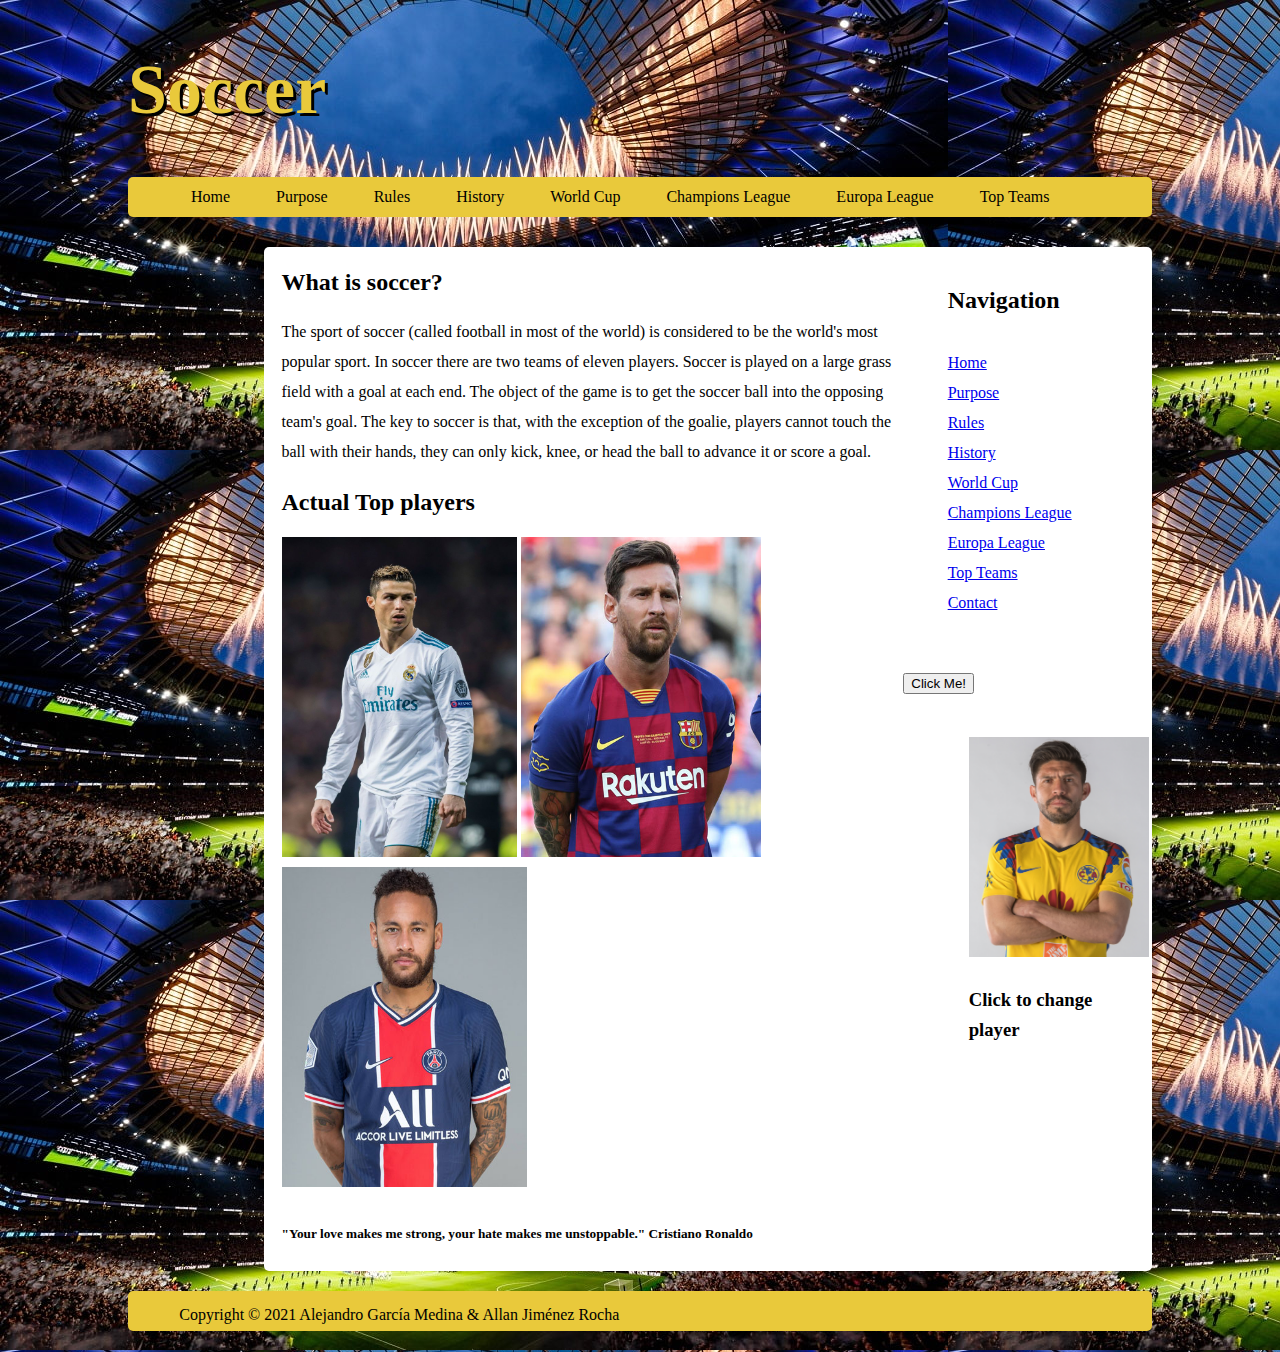
<file: index.html>
<!DOCTYPE html>
<html lang="en">
<head>
	<!-- Global site tag (gtag.js) - Google Analytics -->
	<script async src="https://www.googletagmanager.com/gtag/js?id=G-HPDBE65T4V"></script>
	<script>
	  window.dataLayer = window.dataLayer || [];
	  function gtag(){dataLayer.push(arguments);}
	  gtag('js', new Date());

	  gtag('config', 'G-HPDBE65T4V');
	</script>
	<script src="scripts/main.js"></script>
	<meta name="keywords" content="soccer, what is soccer, things about soccer"/>
	<meta http-equiv=”Content-Language” content=”en”/>
	<meta name=”distribution” content=”global”/>
	<title>GAC Assessment</title>
	<meta charset="utf-8" />
    <link rel="stylesheet" href="style.css">
</head>
<body background="fondo.gif">
	<header class="pageHeader">
	<h1> Soccer </h1>
		<nav><ul>
			<li class="active"><a href="index.html">Home</a></li>
			<li><a href="purpose.html">Purpose</a></li>
			<li><a href="rules.html">Rules</a></li>
			<li><a href="history.html">History</a></li>
			<li><a href="worldcup.html">World Cup</a></li>
			<li><a href="champions.html">Champions League</a></li>
			<li><a href="europa.html">Europa League</a></li>
			<li><a href="topteams.html">Top Teams</a></li>
			<li><a href="contact.html">Contact</a></li>
		</ul></nav>
	</header>		
	<div class="Main">
		<div class="content">	
		<article class="Top">	
			<header>
				<h2>What is soccer?</h2>
			</header>
			<content>
				<p>The sport of soccer (called football in most of the world) is considered to be the world's most popular sport. In soccer there are two teams of eleven players. Soccer is played on a large grass field with a goal at each end. The object of the game is to get the soccer ball into the opposing team's goal. The key to soccer is that, with the exception of the goalie, players cannot touch the ball with their hands, they can only kick, knee, or head the ball to advance it or score a goal.</p>
        	</content>
		</article>
		<article class="Bottom">	
				<header>
		<article class="Bottom">
				<h2>Actual Top players</h2>
			</header>
			<content>
			<img src="bicho.png" width="235" height="320">
			<img src="messi.png" width="240" height="320">
			<img src="neymar.png" width="245" height="320">
        	</content>
			<footer>
				<h5>"Your love makes me strong, your hate makes me unstoppable." Cristiano Ronaldo</h5>
			</footer>
				
		</article>
		
	</div>
			
		<aside class="top-sidebar">
			<h2>Navigation</h2>
			<ul class="navigation">
			<li><a href="index.html">Home</a></li>
			<li><a href="purpose.html">Purpose</a></li>
			<li><a href="rules.html">Rules</a></li>
			<li><a href="history.html">History</a></li>
			<li><a href="worldcup.html">World Cup</a></li>
			<li><a href="champions.html">Champions League</a></li>
			<li><a href="europa.html">Europa League</a></li>
			<li><a href="topteams.html">Top Teams</a></li>
			<li><a href="contact.html">Contact</a></li>
			</ul>
		</aside>
			<button onclick="myFunction()">Click Me!</button>
	<script>
function myFunction() {
  alert("Welcome! You are about to know a lot about soccer! We hope you enjoy it!");
}
</script>
		<aside class="bottom-sidebar">
			<div class="featured">
			<img src="images/image1.jpg" id="myImage" height="220px" width="180px" onclick="newImage()">
			<h3> Click to change player</h3>
			</div>
		</aside>
	</div>
	
	<footer class="pageFooter">
		<p>Copyright © 2021  Alejandro García Medina & Allan Jiménez Rocha</p>
	</footer>
</body>
</html>
</file>
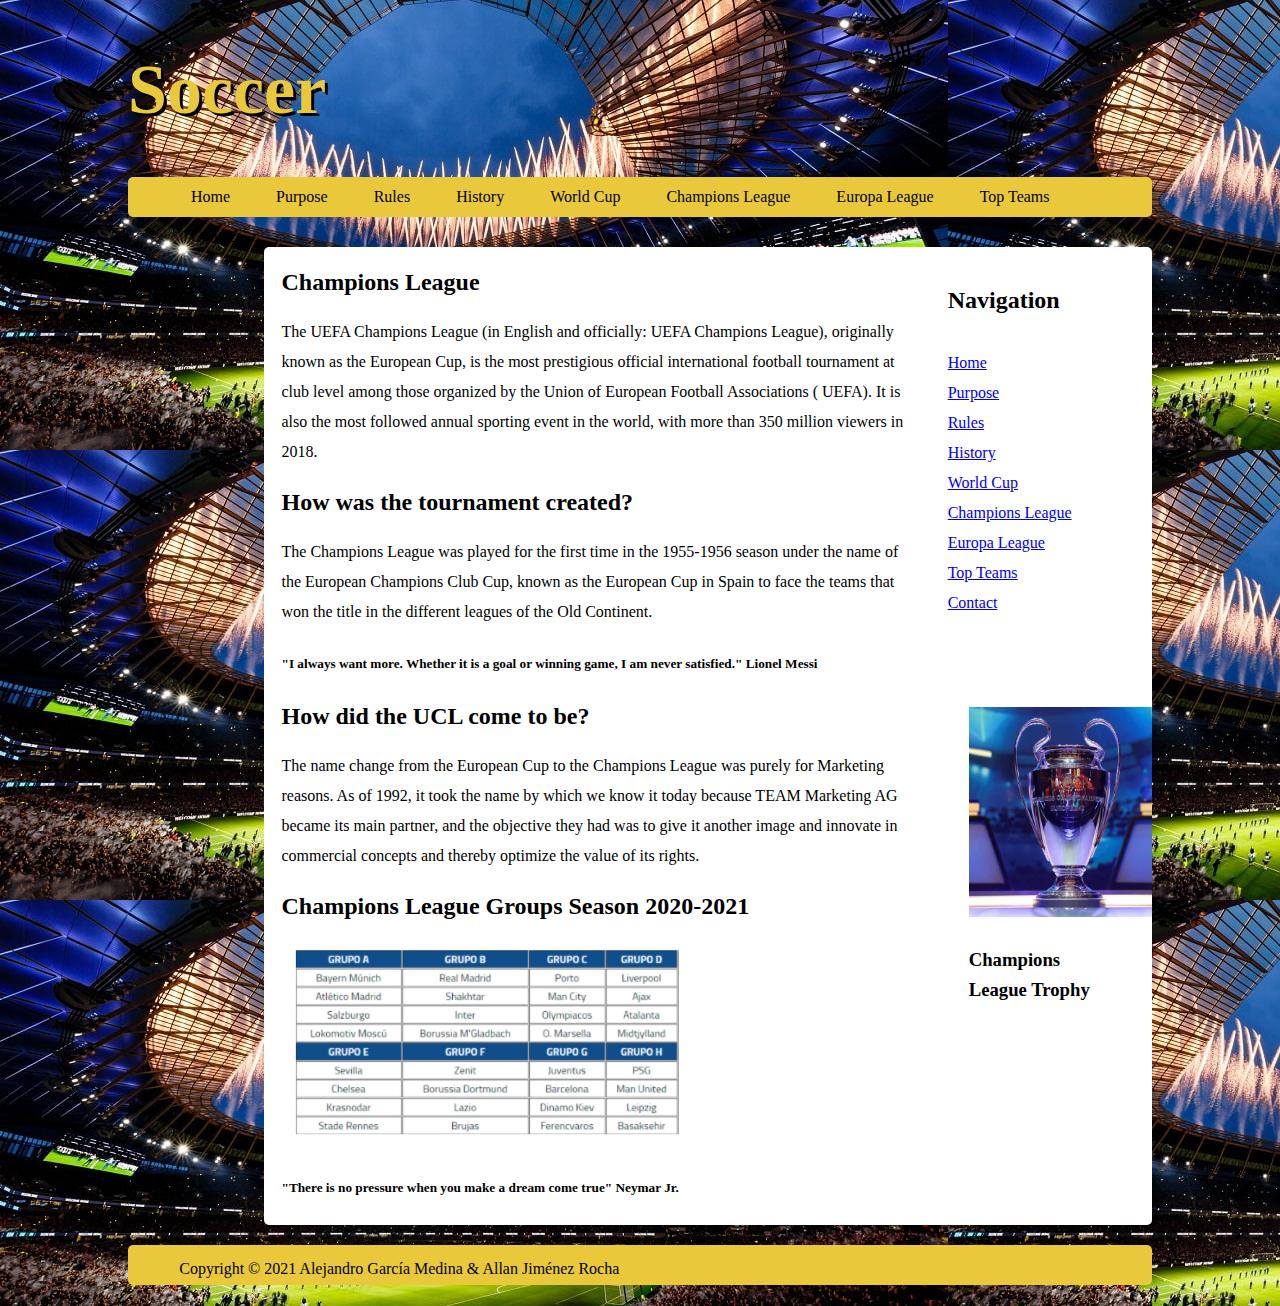
<file: champions.html>
<!DOCTYPE html>
<html lang="en">
<head>
	<!-- Global site tag (gtag.js) - Google Analytics -->
	<script async src="https://www.googletagmanager.com/gtag/js?id=G-HPDBE65T4V"></script>
	<script>
	  window.dataLayer = window.dataLayer || [];
	  function gtag(){dataLayer.push(arguments);}
	  gtag('js', new Date());

	  gtag('config', 'G-HPDBE65T4V');
	</script>
	<title>GAC Assessment</title>
	<meta charset="utf-8" />
    <link rel="stylesheet" href="style.css">
</head>
<body background="fondo.gif">
	<header class="pageHeader">
	<h1> Soccer </h1>
		<nav><ul>
			<li class="active"><a href="index.html">Home</a></li>
			<li><a href="purpose.html">Purpose</a></li>
			<li><a href="rules.html">Rules</a></li>
			<li><a href="history.html">History</a></li>
			<li><a href="worldcup.html">World Cup</a></li>
			<li><a href="champions.html">Champions League</a></li>
			<li><a href="europa.html">Europa League</a></li>
			<li><a href="topteams.html">Top Teams</a></li>
			<li><a href="contact.html">Contact</a></li>
		</ul></nav>
	</header>
	<div class="Main">
		<div class="content">	
		<article class="Top">	
			<header>
				<h2>Champions League</h2>
			</header>
			<content>
				<p>The UEFA Champions League (in English and officially: UEFA Champions League), originally known as the European Cup, is the most prestigious official international football tournament at club level among those organized by the Union of European Football Associations ( UEFA). It is also the most followed annual sporting event in the world, with more than 350 million viewers in 2018.
				</p>
        	</content>
		</article>
		<article class="Bottom">	
			<content>
				<h2> How was the tournament created? </h2>
				<p>The Champions League was played for the first time in the 1955-1956 season under the name of the European Champions Club Cup, known as the European Cup in Spain to face the teams that won the title in the different leagues of the Old Continent.</p>
        		</content>
			<footer>
				<h5>"I always want more. Whether it is a goal or winning game, I am never satisfied." Lionel Messi</h5>
			</footer>
		</article>
		<article class="Bottom">	
			<content>
				<h2> How did the UCL come to be? </h2>
				<p> The name change from the European Cup to the Champions League was purely for Marketing reasons. As of 1992, it took the name by which we know it today because TEAM Marketing AG became its main partner, and the objective they had was to give it another image and innovate in commercial concepts and thereby optimize the value of its rights. </p>
        		</content>				
		</article>
		<article class="Bottom">	
			<content>
			<h2> Champions League Groups Season 2020-2021</h2>
			<img src="clgroups.png" width="410" height="200">
        		</content>
			<footer>
				<h5>"There is no pressure when you make a dream come true" Neymar Jr.</h5>
			</footer>
		</article>
	</div>
			
		<aside class="top-sidebar">
			<h2>Navigation</h2>
			<ul class="navigation">
			<li><a href="index.html">Home</a></li>
			<li><a href="purpose.html">Purpose</a></li>
			<li><a href="rules.html">Rules</a></li>
			<li><a href="history.html">History</a></li>
			<li><a href="worldcup.html">World Cup</a></li>
			<li><a href="champions.html">Champions League</a></li>
			<li><a href="europa.html">Europa League</a></li>
			<li><a href="topteams.html">Top Teams</a></li>
			<li><a href="contact.html">Contact</a></li>
			</ul>
		</aside>
		<aside class="bottom-sidebar">
			<div class="featured">
			<img src="cltrophy.png" width="200" height="210">
			<h3> Champions League Trophy </h3>
			</div>
		</aside>
	</div>
	
	<footer class="pageFooter">
		<p>Copyright © 2021  Alejandro García Medina & Allan Jiménez Rocha</p>
	</footer>

</body>
</html>
</file>
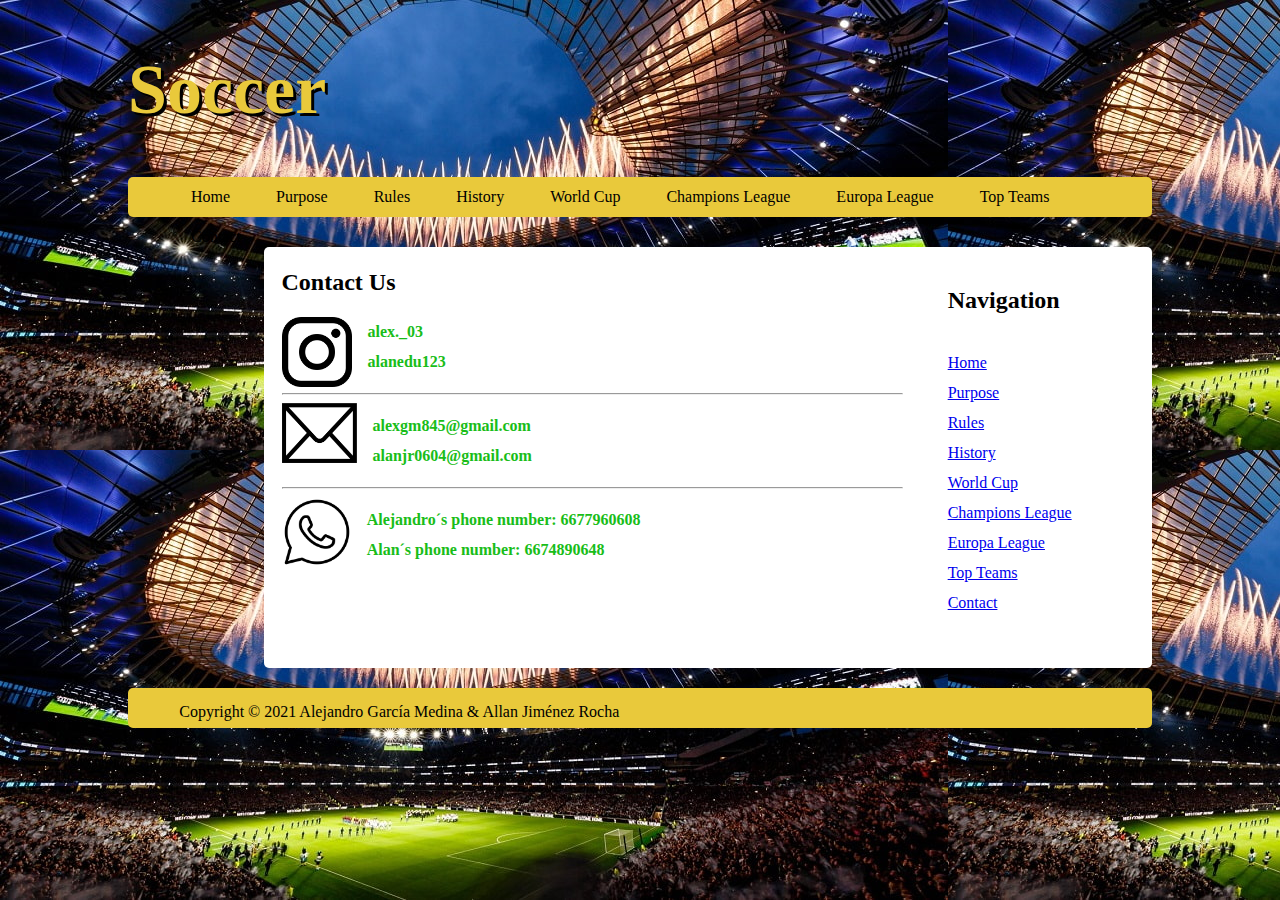
<file: contact.html>
<!DOCTYPE html>
<html lang="en">
<head>
	<!-- Global site tag (gtag.js) - Google Analytics -->
	<script async src="https://www.googletagmanager.com/gtag/js?id=G-HPDBE65T4V"></script>
	<script>
	  window.dataLayer = window.dataLayer || [];
	  function gtag(){dataLayer.push(arguments);}
	  gtag('js', new Date());

	  gtag('config', 'G-HPDBE65T4V');
	</script>
	<title>GAC Assessment</title>
	<meta charset="utf-8" />
    <link rel="stylesheet" href="style.css">
</head>
<body class="body">
<body background="fondo.gif">
	<header class="pageHeader">
	<h1> Soccer </h1>
		<nav><ul>
			<li class="active"><a href="index.html">Home</a></li>
			<li><a href="purpose.html">Purpose</a></li>
			<li><a href="rules.html">Rules</a></li>
			<li><a href="history.html">History</a></li>
			<li><a href="worldcup.html">World Cup</a></li>
			<li><a href="champions.html">Champions League</a></li>
			<li><a href="europa.html">Europa League</a></li>
			<li><a href="topteams.html">Top Teams</a></li>
			<li><a href="contact.html">Contact</a></li>
		</ul></nav>
	</header>
	<div class="Main">
		<div class="content">	
		<article class="Top">	
			<header>
				<h2> Contact Us</h2>
			</header>
			<content>
			<img src="insta.png" align="left" width="70" height="70"> <p style="color:#19BD19";> &nbsp;&nbsp;&nbsp;<b> alex._03 <br> &nbsp;&nbsp;&nbsp; alanedu123</p></b>
			<hr>
			<img src="mail.png" align="left" width="75" height="60"> <p style="color:#19BD19";> &nbsp;&nbsp;&nbsp;<b> alexgm845@gmail.com <br> &nbsp;&nbsp;&nbsp; alanjr0604@gmail.com</p></b>
			<hr>
			<img src="tel.png" align="left" width="70" height="70"> <p style="color:#19BD19";> &nbsp;&nbsp;&nbsp;<b> Alejandro´s phone number: 6677960608<br> &nbsp;&nbsp;&nbsp; Alan´s phone number: 6674890648 </p></b>
        	</content>
		</article>	
	</div>
			
		<aside class="top-sidebar">
			<h2>Navigation</h2>
			<ul class="navigation">
			<li><a href="index.html">Home</a></li>
			<li><a href="purpose.html">Purpose</a></li>
			<li><a href="rules.html">Rules</a></li>
			<li><a href="history.html">History</a></li>
			<li><a href="worldcup.html">World Cup</a></li>
			<li><a href="champions.html">Champions League</a></li>
			<li><a href="europa.html">Europa League</a></li>
			<li><a href="topteams.html">Top Teams</a></li>
			<li><a href="contact.html">Contact</a></li>
			</ul>
		</aside>
			
	</div>
	
	<footer class="pageFooter">
		<p>Copyright © 2021  Alejandro García Medina & Allan Jiménez Rocha</p>
	</footer>

</body>
</html>
</file>
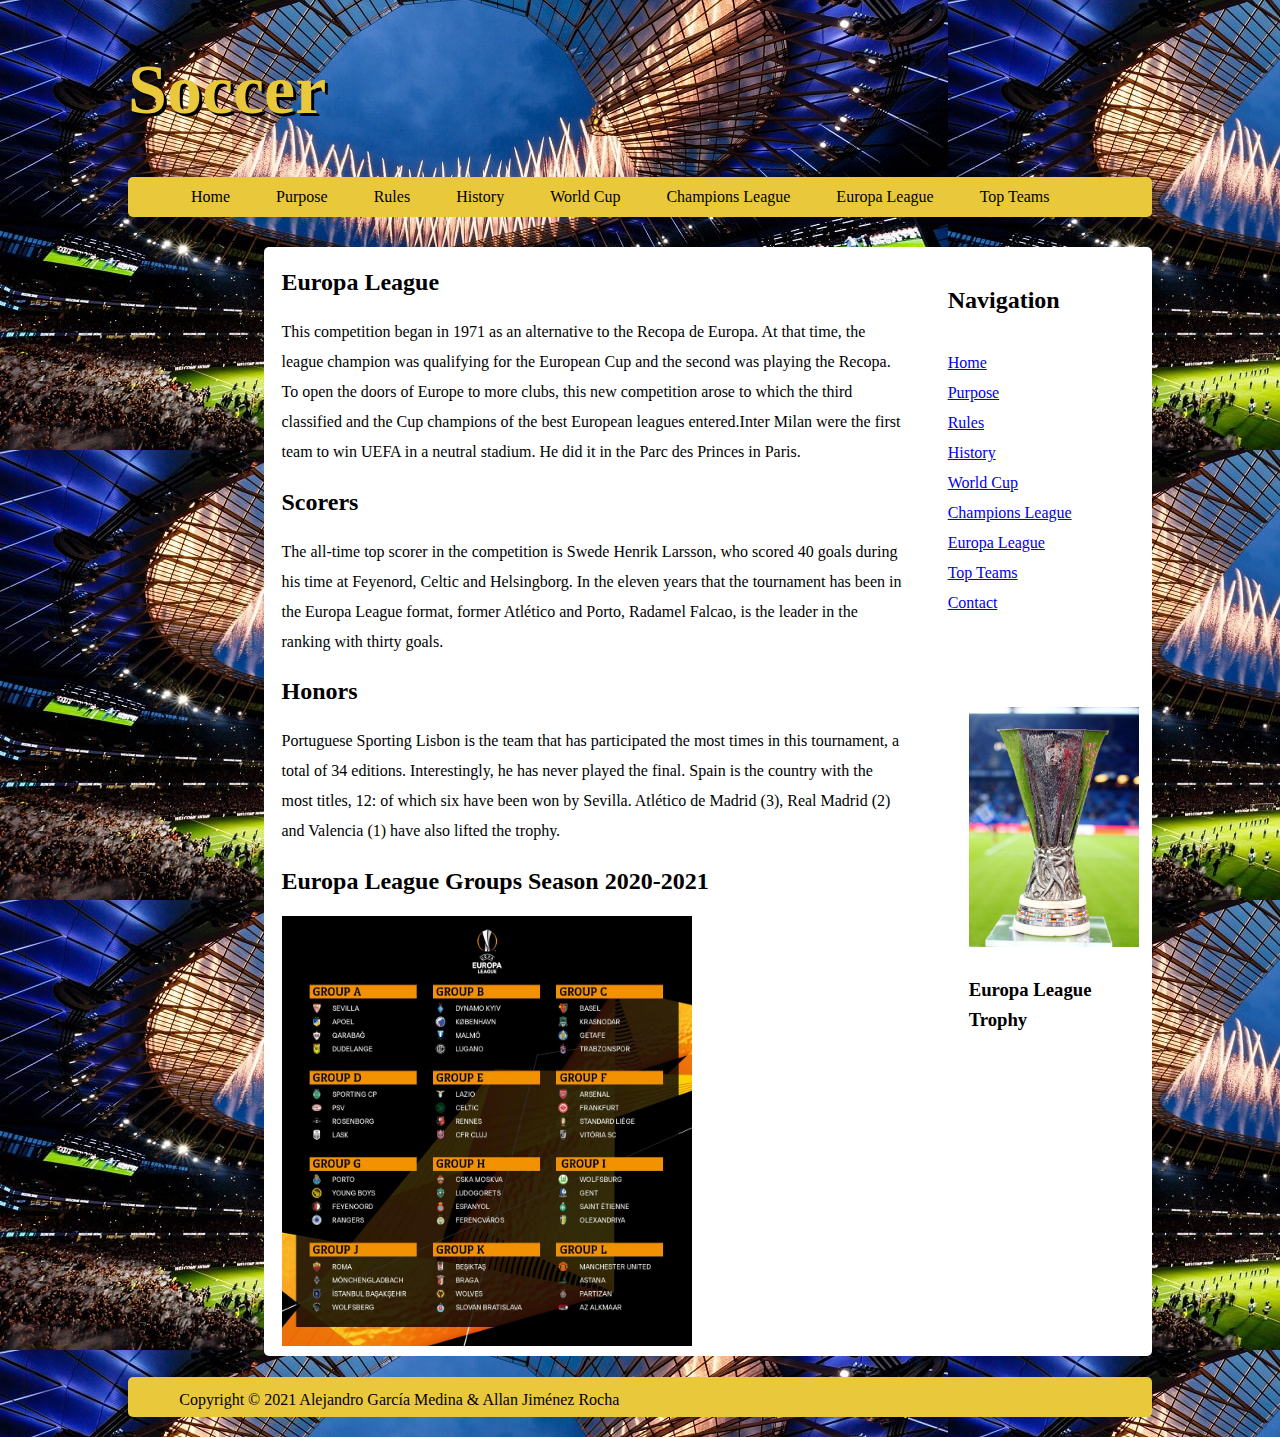
<file: europa.html>
<!DOCTYPE html>
<html lang="en">
<head>
	<!-- Global site tag (gtag.js) - Google Analytics -->
	<script async src="https://www.googletagmanager.com/gtag/js?id=G-HPDBE65T4V"></script>
	<script>
	  window.dataLayer = window.dataLayer || [];
	  function gtag(){dataLayer.push(arguments);}
	  gtag('js', new Date());

	  gtag('config', 'G-HPDBE65T4V');
	</script>
	<title>GAC Assessment</title>
	<meta charset="utf-8" />
    <link rel="stylesheet" href="style.css">
</head>
<body background="fondo.gif">
	<header class="pageHeader">
	<h1> Soccer </h1>
		<nav><ul>
			<li class="active"><a href="index.html">Home</a></li>
			<li><a href="purpose.html">Purpose</a></li>
			<li><a href="rules.html">Rules</a></li>
			<li><a href="history.html">History</a></li>
			<li><a href="worldcup.html">World Cup</a></li>
			<li><a href="champions.html">Champions League</a></li>
			<li><a href="europa.html">Europa League</a></li>
			<li><a href="topteams.html">Top Teams</a></li>
			<li><a href="contact.html">Contact</a></li>
		</ul></nav>
	</header>
	<div class="Main">
		<div class="content">	
		<article class="Top">	
			<header>
				<h2>Europa League</h2>
			</header>
			<content>
				<p>This competition began in 1971 as an alternative to the Recopa de Europa. At that time, the league champion was qualifying for the European Cup and the second was playing the Recopa. To open the doors of Europe to more clubs, this new competition arose to which the third classified and the Cup champions of the best European leagues entered.Inter Milan were the first team to win UEFA in a neutral stadium. He did it in the Parc des Princes in Paris.
				</p>
        	</content>
		</article>
		<article class="Bottom">	
			<content>
				<h2> Scorers </h2>
				<p>The all-time top scorer in the competition is Swede Henrik Larsson, who scored 40 goals during his time at Feyenord, Celtic and Helsingborg. In the eleven years that the tournament has been in the Europa League format, former Atlético and Porto, Radamel Falcao, is the leader in the ranking with thirty goals.</p>
        		</content>
		</article>
		<article class="Bottom">	
			<content>
				<h2> Honors </h2>
				<p> Portuguese Sporting Lisbon is the team that has participated the most times in this tournament, a total of 34 editions. Interestingly, he has never played the final. Spain is the country with the most titles, 12: of which six have been won by Sevilla. Atlético de Madrid (3), Real Madrid (2) and Valencia (1) have also lifted the trophy.</p>
        		</content>				
		</article>
		<article class="Bottom">	
			<content>
			<h2> Europa League Groups Season 2020-2021</h2>
			<img src="elgroups.png" width="410" height="430">
        		</content>
		</article>
	</div>
			
		<aside class="top-sidebar">
			<h2>Navigation</h2>
			<ul class="navigation">
			<li><a href="index.html">Home</a></li>
			<li><a href="purpose.html">Purpose</a></li>
			<li><a href="rules.html">Rules</a></li>
			<li><a href="history.html">History</a></li>
			<li><a href="worldcup.html">World Cup</a></li>
			<li><a href="champions.html">Champions League</a></li>
			<li><a href="europa.html">Europa League</a></li>
			<li><a href="topteams.html">Top Teams</a></li>
			<li><a href="contact.html">Contact</a></li>
			</ul>
		</aside>
		<aside class="bottom-sidebar">
			<div class="featured">
			<img src="eltrophy.png" width="170" height="240">
			<h3> Europa League Trophy </h3>
			</div>
		</aside>
	</div>
	
	<footer class="pageFooter">
		<p>Copyright © 2021  Alejandro García Medina & Allan Jiménez Rocha</p>
	</footer>

</body>
</html>
</file>
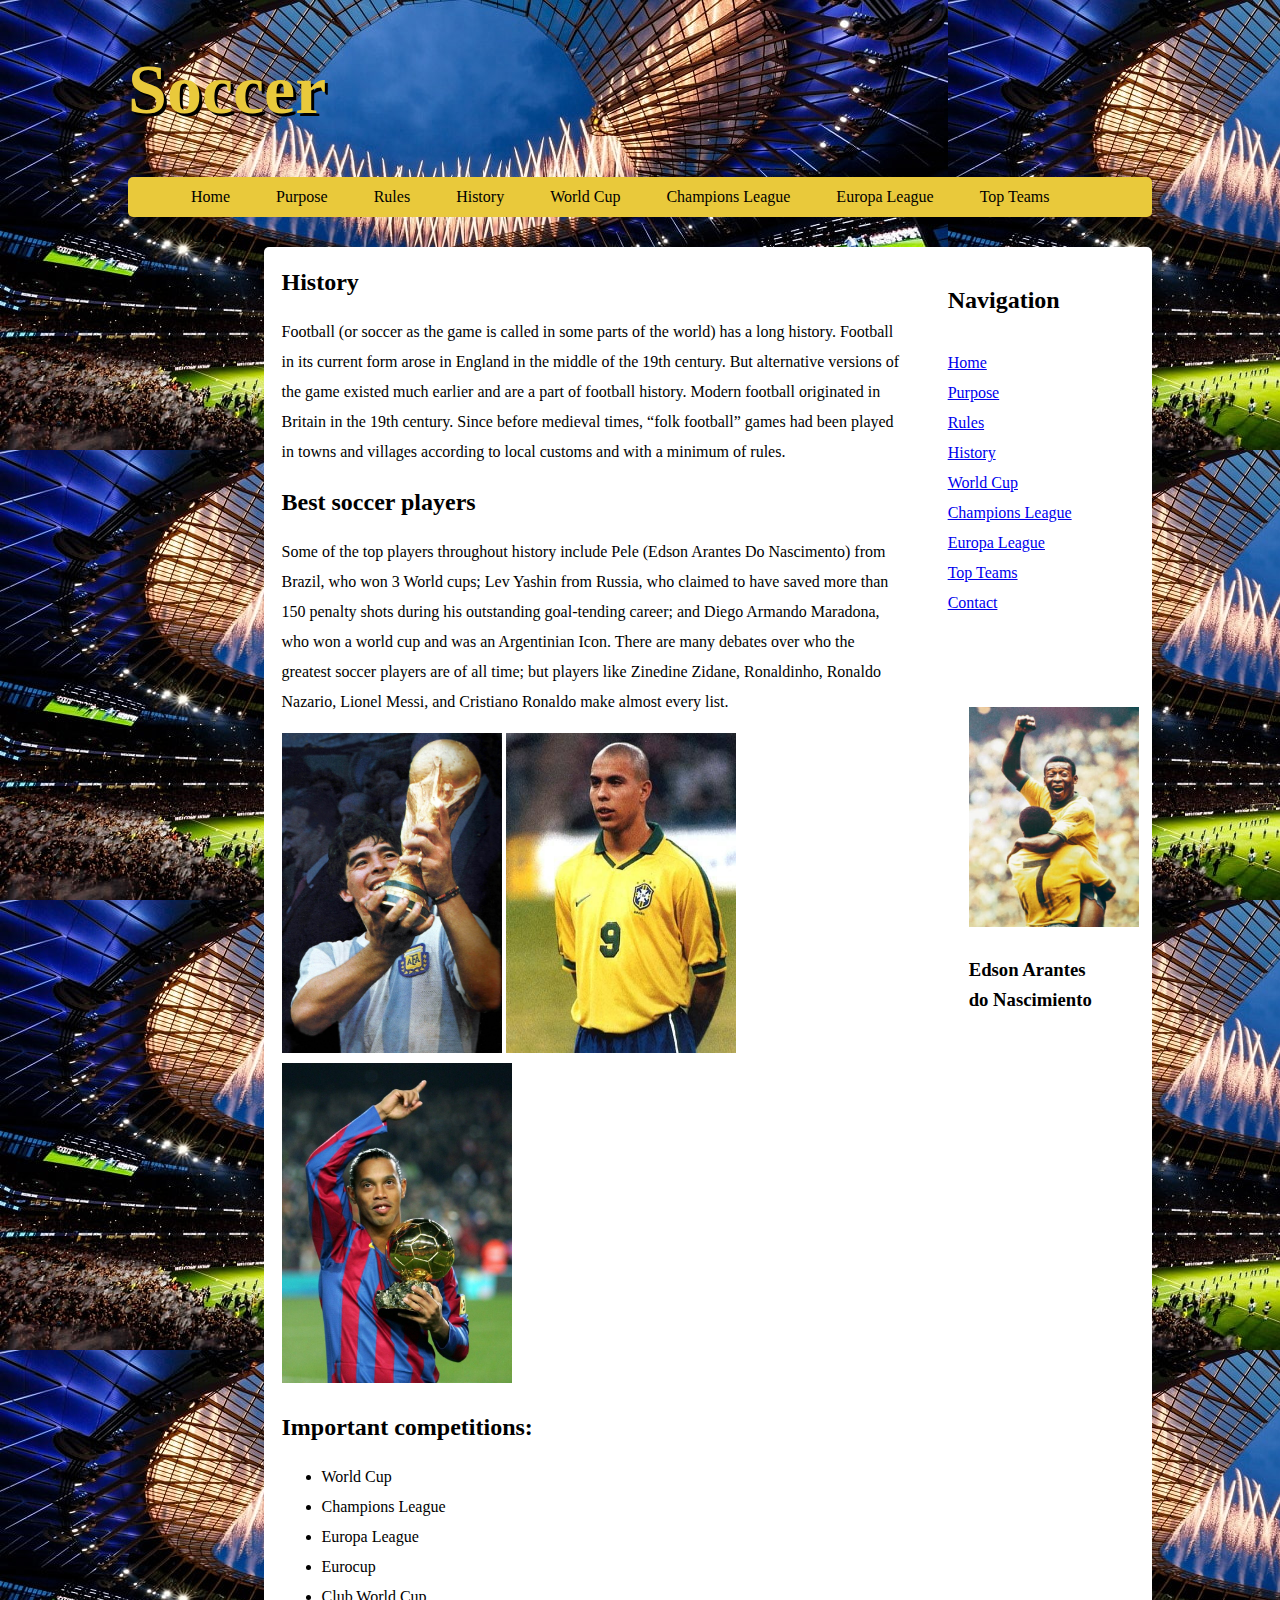
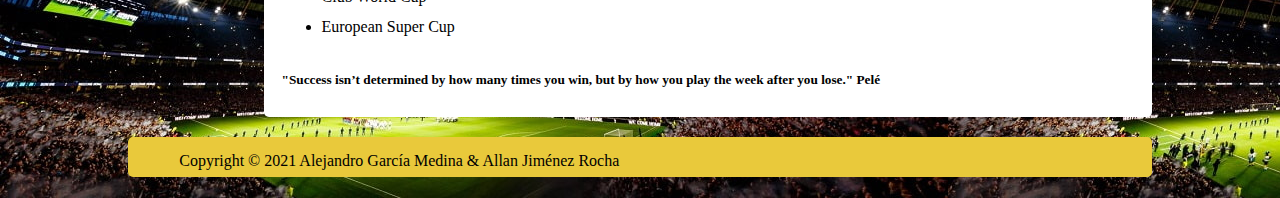
<file: history.html>
<!DOCTYPE html>
<html lang="en">
<head>
	<!-- Global site tag (gtag.js) - Google Analytics -->
	<script async src="https://www.googletagmanager.com/gtag/js?id=G-HPDBE65T4V"></script>
	<script>
	  window.dataLayer = window.dataLayer || [];
	  function gtag(){dataLayer.push(arguments);}
	  gtag('js', new Date());

	  gtag('config', 'G-HPDBE65T4V');
	</script>
	<title>GAC Assessment</title>
	<meta charset="utf-8" />
    <link rel="stylesheet" href="style.css">
</head>
<body background="fondo.gif">
	<header class="pageHeader">
	<h1> Soccer </h1>
		<nav><ul>
			<li class="active"><a href="index.html">Home</a></li>
			<li><a href="purpose.html">Purpose</a></li>
			<li><a href="rules.html">Rules</a></li>
			<li><a href="history.html">History</a></li>
			<li><a href="worldcup.html">World Cup</a></li>
			<li><a href="champions.html">Champions League</a></li>
			<li><a href="europa.html">Europa League</a></li>
			<li><a href="topteams.html">Top Teams</a></li>
			<li><a href="contact.html">Contact</a></li>
		</ul></nav>
	</header>
	<div class="Main">
		<div class="content">	
		<article class="Top">	
			<header>
				<h2>History</h2>
			</header>
			<content>
				<p>Football (or soccer as the game is called in some parts of the world) has a long history. Football in its current form arose in England in the middle of the 19th century. But alternative versions of the game existed much earlier and are a part of football history. Modern football originated in Britain in the 19th century. Since before medieval times, “folk football” games had been played in towns and villages according to local customs and with a minimum of rules.

				</p>
        	</content>
		</article>
		<article class="Bottom">	
			<content>
				<h2> Best soccer players </h2>
				<p>Some of the top players throughout history include Pele (Edson Arantes Do Nascimento) from Brazil, who won 3 World cups; Lev Yashin from Russia, who claimed to have saved more than 150 penalty shots during his outstanding goal-tending career; and Diego Armando Maradona, who won a world cup and was an Argentinian Icon. There are many debates over who the greatest soccer players are of all time; but players like Zinedine Zidane, Ronaldinho, Ronaldo  Nazario, Lionel Messi, and Cristiano Ronaldo make almost every list.</p>
				<img src="eldiego.png" width="220" height="320">
				<img src="r9.png" width="230" height="320">
				<img src="r10.png" width="230" height="320">
        		</content>
		</article>
		<article class="Bottom">	
			<content>
				<h2> Important competitions: </h2>
				<ul>
				    <li>World Cup</li>
				    <li>Champions League</li>
				    <li>Europa League</li>
				    <li>Eurocup</li>
				    <li>Club World Cup</li>
				    <li>European Super Cup</li>
				</ul>
			<footer>
				<h5> "Success isn’t determined by how many times you win, but by how you play the week after you lose." Pelé </h5>
			</footer>
        		</content>				
		</article>
	</div>	
		<aside class="top-sidebar">
			<h2>Navigation</h2>
			<ul class="navigation">
			<li><a href="index.html">Home</a></li>
			<li><a href="purpose.html">Purpose</a></li>
			<li><a href="rules.html">Rules</a></li>
			<li><a href="history.html">History</a></li>
			<li><a href="worldcup.html">World Cup</a></li>
			<li><a href="champions.html">Champions League</a></li>
			<li><a href="europa.html">Europa League</a></li>
			<li><a href="topteams.html">Top Teams</a></li>
			<li><a href="contact.html">Contact</a></li>
			</ul>
		</aside>
		<aside class="bottom-sidebar">
			<div class="featured">
			<img src="pele.png" width="170" height="220">
			<h3> Edson Arantes do Nascimiento </h3>
			</div>
		</aside>
	</div>
	
	<footer class="pageFooter">
		<p>Copyright © 2021  Alejandro García Medina & Allan Jiménez Rocha</p>
	</footer>

</body>
</html>
</file>
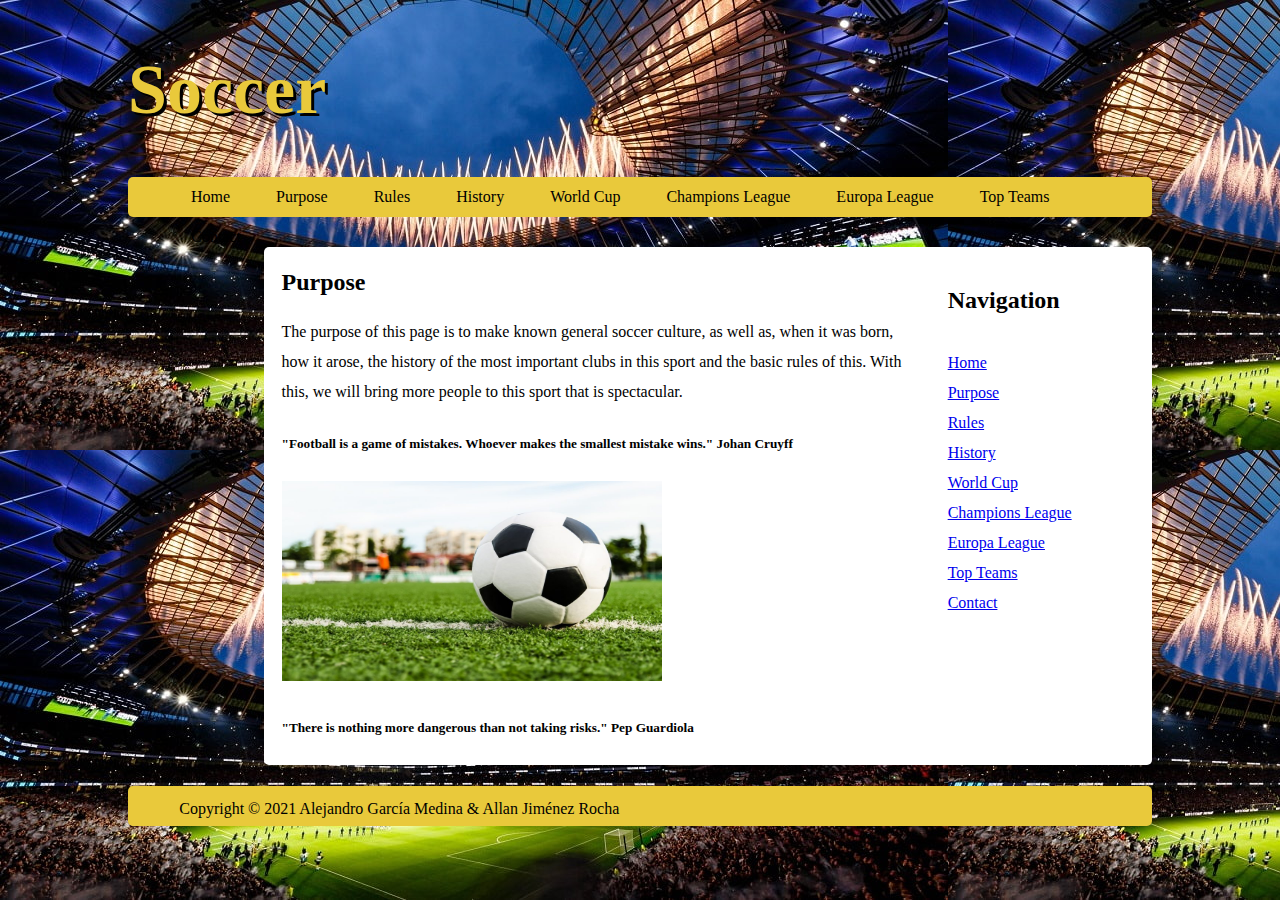
<file: purpose.html>
<!DOCTYPE html>
<html lang="en">
<head>
	<!-- Global site tag (gtag.js) - Google Analytics -->
	<script async src="https://www.googletagmanager.com/gtag/js?id=G-HPDBE65T4V"></script>
	<script>
	  window.dataLayer = window.dataLayer || [];
	  function gtag(){dataLayer.push(arguments);}
	  gtag('js', new Date());

	  gtag('config', 'G-HPDBE65T4V');
	</script>
	<title>GAC Assessment</title>
	<meta charset="utf-8" />
    <link rel="stylesheet" href="style.css">
</head>
<body background="fondo.gif">
	<header class="pageHeader">
	<h1> Soccer </h1>
		<nav><ul>
			<li class="active"><a href="index.html">Home</a></li>
			<li><a href="purpose.html">Purpose</a></li>
			<li><a href="rules.html">Rules</a></li>
			<li><a href="history.html">History</a></li>
			<li><a href="worldcup.html">World Cup</a></li>
			<li><a href="champions.html">Champions League</a></li>
			<li><a href="europa.html">Europa League</a></li>
			<li><a href="topteams.html">Top Teams</a></li>
			<li><a href="contact.html">Contact</a></li>
		</ul></nav>
	</header>
	<div class="Main">
		<div class="content">	
		<article class="Top">	
			<header>
				<h2>Purpose</h2>
			</header>
			<content>
				<p>The purpose of this page is to make known general soccer culture, as well as, when it was born, how it arose, the history of the most important clubs in this sport and the basic rules of this. With this, we will bring more people to this sport that is spectacular.
				</p>
        	</content>
			<footer>
				<h5>"Football is a game of mistakes. Whoever makes the smallest mistake wins." Johan Cruyff</h5>
			</footer>
		</article>	
		<article class="Bottom">	
			<content>
			<img src="fucho.png" width="380" height="200">
        		</content>
			<footer>
				<h5>"There is nothing more dangerous than not taking risks." Pep Guardiola</h5>
			</footer>
				
		</article>
		
	</div>
			
		<aside class="top-sidebar">
			<h2>Navigation</h2>
			<ul class="navigation">
			<li><a href="index.html">Home</a></li>
			<li><a href="purpose.html">Purpose</a></li>
			<li><a href="rules.html">Rules</a></li>
			<li><a href="history.html">History</a></li>
			<li><a href="worldcup.html">World Cup</a></li>
			<li><a href="champions.html">Champions League</a></li>
			<li><a href="europa.html">Europa League</a></li>
			<li><a href="topteams.html">Top Teams</a></li>
			<li><a href="contact.html">Contact</a></li>
			</ul>
		</aside>
			
	</div>
	
	<footer class="pageFooter">
		<p>Copyright © 2021  Alejandro García Medina & Allan Jiménez Rocha</p>
	</footer>

</body>
</html>
</file>
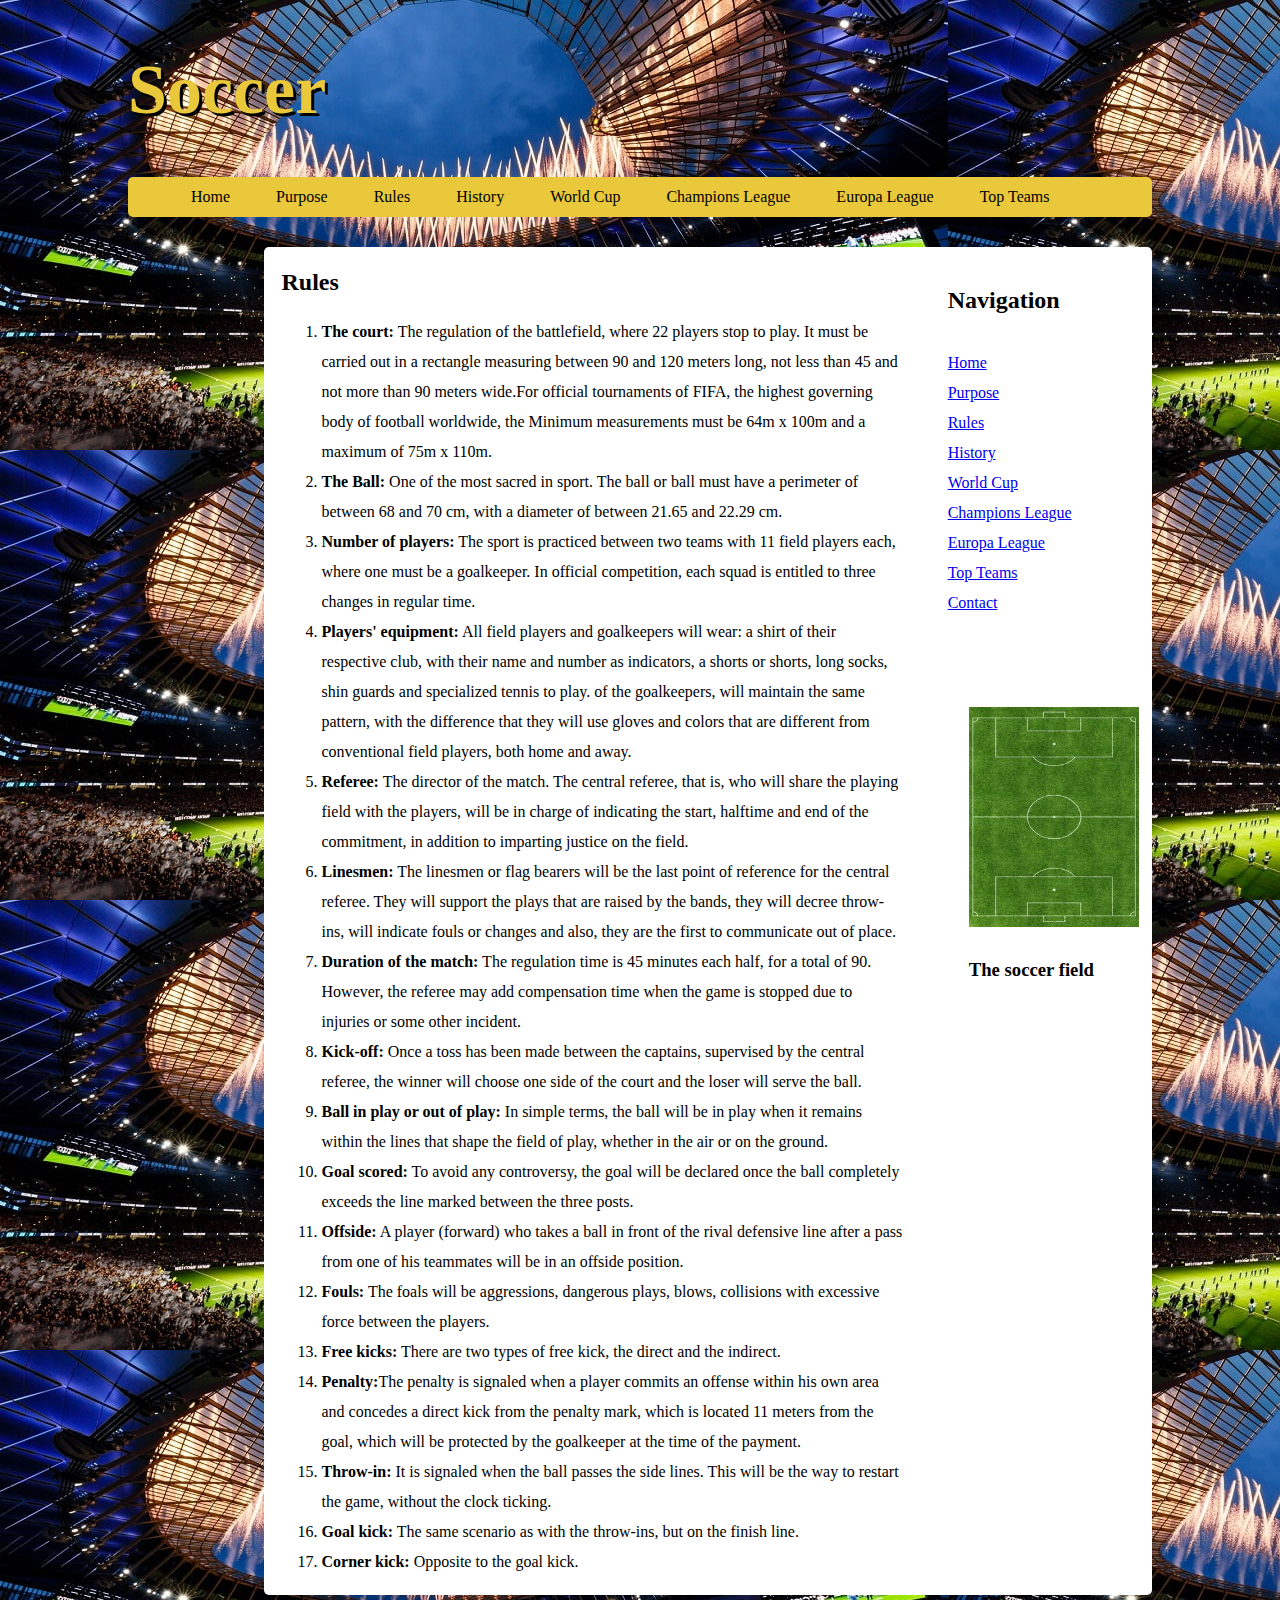
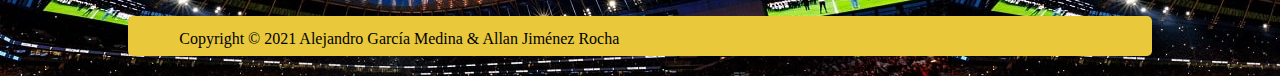
<file: rules.html>
<!DOCTYPE html>
<html lang="en">
<head>
	<!-- Global site tag (gtag.js) - Google Analytics -->
	<script async src="https://www.googletagmanager.com/gtag/js?id=G-HPDBE65T4V"></script>
	<script>
	  window.dataLayer = window.dataLayer || [];
	  function gtag(){dataLayer.push(arguments);}
	  gtag('js', new Date());

	  gtag('config', 'G-HPDBE65T4V');
	</script>
	<title>GAC Assessment</title>
	<meta charset="utf-8" />
    <link rel="stylesheet" href="style.css">
</head>
<body background="fondo.gif">
	<header class="pageHeader">
	<h1> Soccer </h1>
		<nav><ul>
			<li class="active"><a href="index.html">Home</a></li>
			<li><a href="purpose.html">Purpose</a></li>
			<li><a href="rules.html">Rules</a></li>
			<li><a href="history.html">History</a></li>
			<li><a href="worldcup.html">World Cup</a></li>
			<li><a href="champions.html">Champions League</a></li>
			<li><a href="europa.html">Europa League</a></li>
			<li><a href="topteams.html">Top Teams</a></li>
			<li><a href="contact.html">Contact</a></li>
		</ul></nav>
	</header>
	<div class="Main">
		<div class="content">	
		<article class="Top">	
			<header>
				<h2>Rules</h2>
			</header>
			<content>
			<ol>
			<b><li>The court:</b> The regulation of the battlefield, where 22 players stop to play. It must be carried out in a rectangle measuring between 90 and 120 meters long, not less than 45 and not more than 90 meters wide.For official tournaments of FIFA, the highest governing body of football worldwide, the Minimum measurements must be 64m x 100m and a maximum of 75m x 110m.</li>
			<b><li>The Ball:</b> One of the most sacred in sport. The ball or ball must have a perimeter of between 68 and 70 cm, with a diameter of between 21.65 and 22.29 cm.</li>
			<b><li>Number of players:</b> The sport is practiced between two teams with 11 field players each, where one must be a goalkeeper. In official competition, each squad is entitled to three changes in regular time.</li>
			<b><li>Players' equipment:</b> All field players and goalkeepers will wear: a shirt of their respective club, with their name and number as indicators, a shorts or shorts, long socks, shin guards and specialized tennis to play. of the goalkeepers, will maintain the same pattern, with the difference that they will use gloves and colors that are different from conventional field players, both home and away.</li>
			<b><li>Referee:</b> The director of the match. The central referee, that is, who will share the playing field with the players, will be in charge of indicating the start, halftime and end of the commitment, in addition to imparting justice on the field.</li>
			<b><li>Linesmen:</b> The linesmen or flag bearers will be the last point of reference for the central referee. They will support the plays that are raised by the bands, they will decree throw-ins, will indicate fouls or changes and also, they are the first to communicate out of place.</li>
			<b><li>Duration of the match:</b> The regulation time is 45 minutes each half, for a total of 90. However, the referee may add compensation time when the game is stopped due to injuries or some other incident.</li>
			<b><li>Kick-off:</b> Once a toss has been made between the captains, supervised by the central referee, the winner will choose one side of the court and the loser will serve the ball.</li>
			<b><li>Ball in play or out of play:</b> In simple terms, the ball will be in play when it remains within the lines that shape the field of play, whether in the air or on the ground.</li>
			<b><li>Goal scored:</b> To avoid any controversy, the goal will be declared once the ball completely exceeds the line marked between the three posts.</li>
			<b><li>Offside:</b> A player (forward) who takes a ball in front of the rival defensive line after a pass from one of his teammates will be in an offside position.</li>
			<b><li>Fouls:</b> The foals will be aggressions, dangerous plays, blows, collisions with excessive force between the players.</li>
			<b><li>Free kicks:</b> There are two types of free kick, the direct and the indirect.</li>
			<b><li>Penalty:</b>The penalty is signaled when a player commits an offense within his own area and concedes a direct kick from the penalty mark, which is located 11 meters from the goal, which will be protected by the goalkeeper at the time of the payment.</li>
			<b><li>Throw-in:</b> It is signaled when the ball passes the side lines. This will be the way to restart the game, without the clock ticking.</li>
			<b><li>Goal kick:</b> The same scenario as with the throw-ins, but on the finish line.</li>
			<b><li>Corner kick:</b> Opposite to the goal kick.</li>
			</ol>
        	</content>
		</article>
	</div>	
		<aside class="top-sidebar">
			<h2>Navigation</h2>
			<ul class="navigation">
			<li><a href="index.html">Home</a></li>
			<li><a href="purpose.html">Purpose</a></li>
			<li><a href="rules.html">Rules</a></li>
			<li><a href="history.html">History</a></li>
			<li><a href="worldcup.html">World Cup</a></li>
			<li><a href="champions.html">Champions League</a></li>
			<li><a href="europa.html">Europa League</a></li>
			<li><a href="topteams.html">Top Teams</a></li>
			<li><a href="contact.html">Contact</a></li>
			</ul>
		</aside>
		<aside class="bottom-sidebar">
			<div class="featured">
			<img src="field.png" width="170" height="220">
			<h3> The soccer field </h3>
			</div>
		</aside>
	</div>
	
	<footer class="pageFooter">
		<p>Copyright © 2021  Alejandro García Medina & Allan Jiménez Rocha</p>
	</footer>

</body>
</html>
</file>
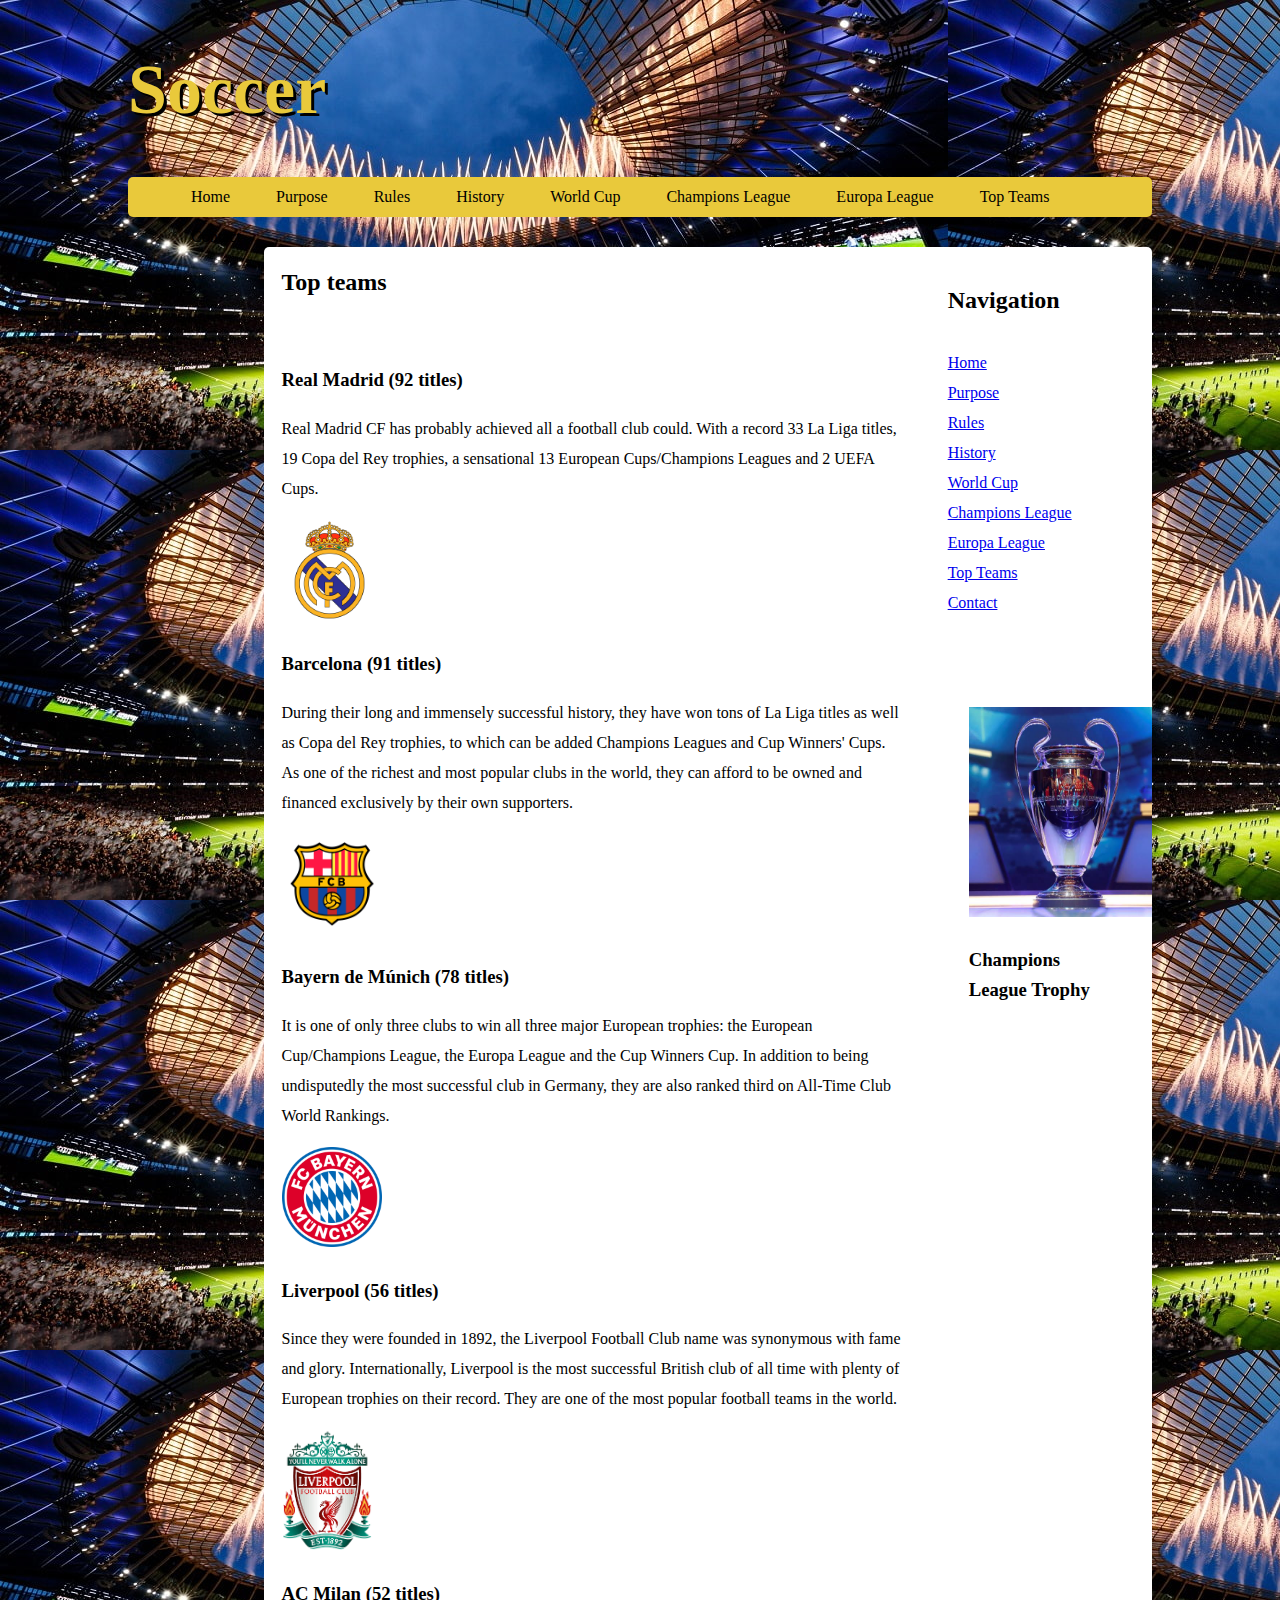
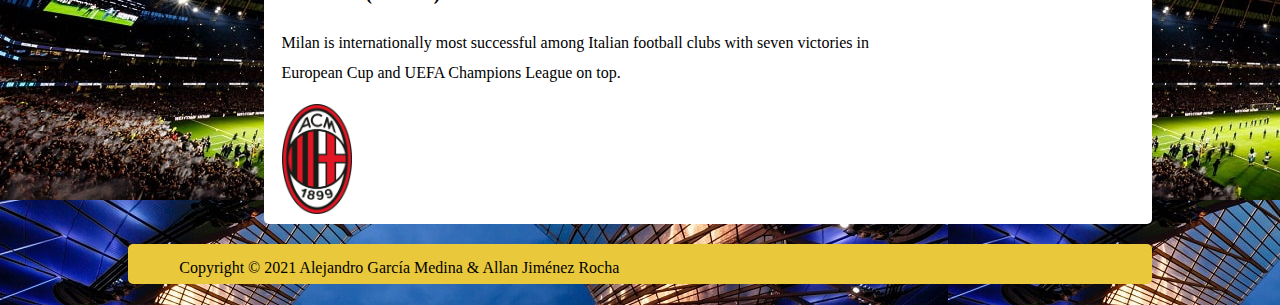
<file: topteams.html>
<!DOCTYPE html>
<html lang="en">
<head>
	<title>GAC Assessment</title>
	<meta charset="utf-8" />
    <link rel="stylesheet" href="style.css">
</head>
<body background="fondo.gif">
	<header class="pageHeader">
	<h1> Soccer </h1>
		<nav><ul>
			<li class="active"><a href="index.html">Home</a></li>
			<li><a href="purpose.html">Purpose</a></li>
			<li><a href="rules.html">Rules</a></li>
			<li><a href="history.html">History</a></li>
			<li><a href="worldcup.html">World Cup</a></li>
			<li><a href="champions.html">Champions League</a></li>
			<li><a href="europa.html">Europa League</a></li>
			<li><a href="topteams.html">Top Teams</a></li>
			<li><a href="contact.html">Contact</a></li>
		</ul></nav>
	</header>
	<div class="Main">
		<div class="content">	
		<article class="Top">	
			<header>
				<h2>Top teams</h2>
				<br>
				<h3> Real Madrid (92 titles) </h3>
			</header>
			<content>
				<p>Real Madrid CF has probably achieved all a football club could. With a record 33 La Liga titles, 19 Copa del Rey trophies, a sensational 13 European Cups/Champions Leagues and 2 UEFA Cups.
				</p>
				<img src="rm.png" width="95" height="100">
        	</content>
		</article>
		<article class="Bottom">	
			<content>
				<h3> Barcelona (91 titles) </h3>
				<p>During their long and immensely successful history, they have won tons of La Liga titles as well as Copa del Rey trophies, to which can be added Champions Leagues and Cup Winners' Cups. As one of the richest and most popular clubs in the world, they can afford to be owned and financed exclusively by their own supporters.</p>
				<img src="barca.png" width="100" height="100">
        		</content>
		</article>
		<article class="Bottom">	
			<content>
				<h3> Bayern de Múnich (78 titles) </h3>
				<p> It is one of only three clubs to win all three major European trophies: the European Cup/Champions League, the Europa League and the Cup Winners Cup. In addition to being undisputedly the most successful club in Germany, they are also ranked third on All-Time Club World Rankings. </p>
				<img src="bm.png" width="100" height="100">
        		</content>				
		</article>
		<article class="Bottom">	
			<content>
				<h3> Liverpool (56 titles) </h3>
				<p> Since they were founded in 1892, the Liverpool Football Club name was synonymous with fame and glory. Internationally, Liverpool is the most successful British club of all time with plenty of European trophies on their record. They are one of the most popular football teams in the world. </p>
				<img src="liv.png" width="90" height="120">
        		</content>				
		</article>

		<article class="Bottom">	
			<content>
				<h3> AC Milan (52 titles) </h3>
				<p> Milan is internationally most successful among Italian football clubs with seven victories in European Cup and UEFA Champions League on top. </p>
				<img src="milan.png" width="70" height="110">
        		</content>				
		</article>
	</div>
			
		<aside class="top-sidebar">
			<h2>Navigation</h2>
			<ul class="navigation">
			<li><a href="index.html">Home</a></li>
			<li><a href="purpose.html">Purpose</a></li>
			<li><a href="rules.html">Rules</a></li>
			<li><a href="history.html">History</a></li>
			<li><a href="worldcup.html">World Cup</a></li>
			<li><a href="champions.html">Champions League</a></li>
			<li><a href="europa.html">Europa League</a></li>
			<li><a href="topteams.html">Top Teams</a></li>
			<li><a href="contact.html">Contact</a></li>
			</ul>
		</aside>
		<aside class="bottom-sidebar">
			<div class="featured">
			<img src="cltrophy.png" width="200" height="210">
			<h3> Champions League Trophy </h3>
			</div>
		</aside>
	</div>
	
	<footer class="pageFooter">
		<p>Copyright © 2021  Alejandro García Medina & Allan Jiménez Rocha</p>
	</footer>

</body>
</html>
</file>
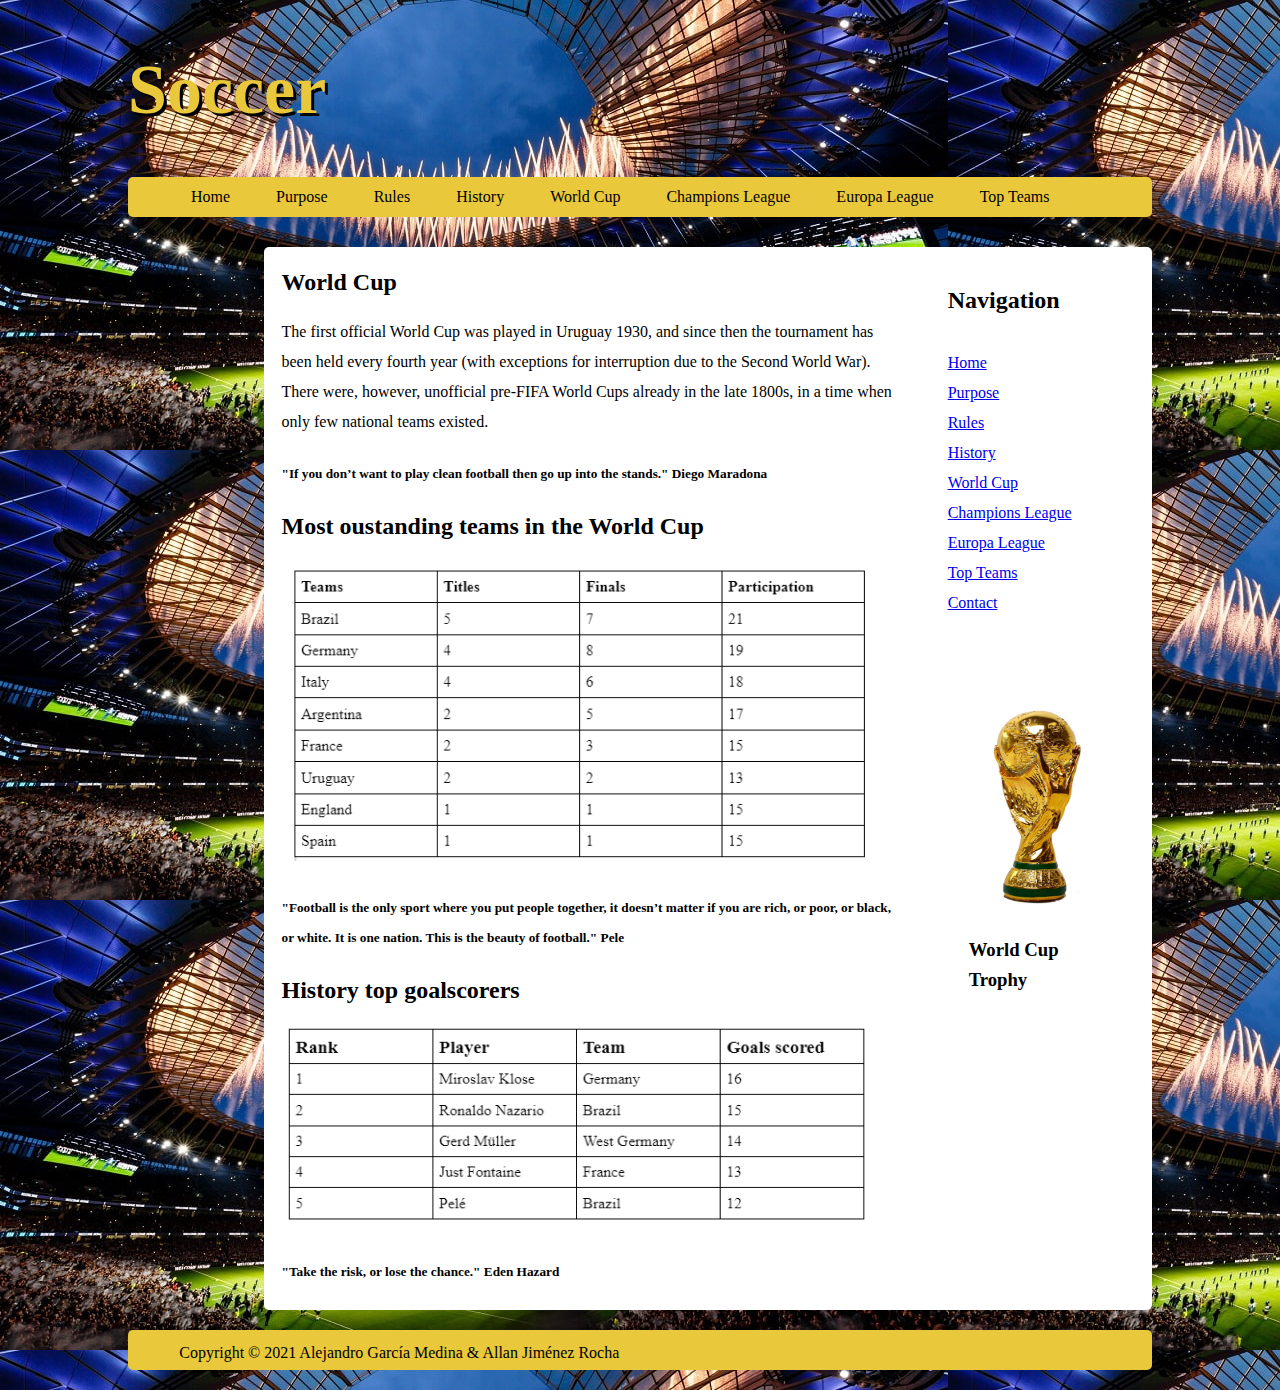
<file: worldcup.html>
<!DOCTYPE html>
<html lang="en">
<head>
	<!-- Global site tag (gtag.js) - Google Analytics -->
	<script async src="https://www.googletagmanager.com/gtag/js?id=G-HPDBE65T4V"></script>
	<script>
	  window.dataLayer = window.dataLayer || [];
	  function gtag(){dataLayer.push(arguments);}
	  gtag('js', new Date());

	  gtag('config', 'G-HPDBE65T4V');
	</script>
	<title>GAC Assessment</title>
	<meta charset="utf-8" />
    <link rel="stylesheet" href="style.css">
</head>
<body background="fondo.gif">
	<header class="pageHeader">
	<h1> Soccer </h1>
		<nav><ul>
			<li class="active"><a href="index.html">Home</a></li>
			<li><a href="purpose.html">Purpose</a></li>
			<li><a href="rules.html">Rules</a></li>
			<li><a href="history.html">History</a></li>
			<li><a href="worldcup.html">World Cup</a></li>
			<li><a href="champions.html">Champions League</a></li>
			<li><a href="europa.html">Europa League</a></li>
			<li><a href="topteams.html">Top Teams</a></li>
			<li><a href="contact.html">Contact</a></li>
		</ul></nav>
	</header>
	<div class="Main">
		<div class="content">	
		<article class="Top">	
			<header>
				<h2>World Cup</h2>
			</header>
			<content>
				<p>The first official World Cup was played in Uruguay 1930, and since then the tournament has been held every fourth year (with exceptions for interruption due to the Second World War). There were, however, unofficial pre-FIFA World Cups already in the late 1800s, in a time when only few national teams existed.
				</p>
        	</content>
			<footer>
				<h5>"If you don’t want to play clean football then go up into the stands." Diego Maradona</h5>
			</footer>
		</article>
		<article class="Top">	
			<header>
				<h2>Most oustanding teams in the World Cup</h2>
			</header>
			<img src="wcteams.png" width="600" height="300">
			<footer>
				<h5>"Football is the only sport where you put people together, it doesn’t matter if you are rich, or poor, or black, or white. It is one nation. This is the beauty of football." Pele</h5>
			</footer>
		</article>
		<article class="Bottom">	
			<header>
				<h2>History top goalscorers </h2>
			</header>
			<content>
			<img src="wcgoals.png" width="590" height="200">
        		</content>
			<footer>
				<h5>"Take the risk, or lose the chance." Eden Hazard</h5>
			</footer>
				
		</article>
		
	</div>
			
		<aside class="top-sidebar">
			<h2>Navigation</h2>
			<ul class="navigation">
			<li><a href="index.html">Home</a></li>
			<li><a href="purpose.html">Purpose</a></li>
			<li><a href="rules.html">Rules</a></li>
			<li><a href="history.html">History</a></li>
			<li><a href="worldcup.html">World Cup</a></li>
			<li><a href="champions.html">Champions League</a></li>
			<li><a href="europa.html">Europa League</a></li>
			<li><a href="topteams.html">Top Teams</a></li>
			<li><a href="contact.html">Contact</a></li>
			</ul>
		</aside>
			
		<aside class="bottom-sidebar">
			<div class="featured">
			<img src="wctrophy.png" width="140" height="200">
			<h3> World Cup Trophy </h3>
			</div>
		</aside>
	</div>
	
	<footer class="pageFooter">
		<p>Copyright © 2021  Alejandro García Medina & Allan Jiménez Rocha</p>
	</footer>

</body>
</html>
</file>
<file: style.css>
/* Website body */

h1 {
	font-family: 'Amaranth';
	color: #E9C93B;
	font-size: 70px;
	text-shadow: 3px 3px #000000;
}

body {    
	clear: both; /* Clears float value */
	margin: 50px auto; 
	width: 80%;
	text-align: left;
	background-color:#14AA21; /* Sets background color to light grey */
}

/* Main content area - Articles and Side-bars */

.Main {    
	background-color:#FFF; /* Sets background color to White */
	border-radius:5px;
	overflow: hidden;
	line-height: 30px;
}

/* Article contents */

.content {  
	padding-left:2%; 
}

/* Navavigation Bar */		

.pageHeader nav {
	background: #E9C93B; /* Sets light blue background */
	height: 40px;  /* Sets the height to 40px, otherwise the nav bar will look like a line */
	line-height: 30px; /* It makes the links to appear in the middle */
	margin: 0 auto 30px auto;
	text-align: center;
	border-radius: 5px; /* Rounded Corner */
	-moz-border-radius: 5px;  /* For Mozilla browsers, same rounded corner */
	-webkit-border-radius: 5px; /* FOr Safari 5 and below, same rounded corner */
}
.pageHeader nav ul { 
	margin: 0 auto;
}

/* Styles for Links */

.pageHeader nav ul li {  
	float: left;  
	display: inline;   /* Makes the links to display horizontally */ 
}
	
.pageHeader nav a:link, .pageHeader nav a:visited {
	color: #000000;   /* Sets the color of the links to white */
	display: inline-block;  /* Makes the links to be displays as blocks */
	height: 30px;
	padding: 5px 23px;  /* Sets space between links */
	text-decoration: none;
}
.pageHeader nav a:hover, .pageHeader nav a:active,
.pageHeader nav .active a:link, .pageHeader nav .active a:visited {
	background: #E9C93B; /* Changes the background color to dark blue */
	color: #000000;
}
/* Main Content */

.Main {
	overflow: hidden;
	line-height: 30px; /* Specifies the line height of each line */
}

.Top {
	margin-bottom: 3%;
}

.content {
	width: 70%; 
	float: left;
}

/* Side-bar Navigation */		

.top-sidebar {          /* Style applied to the Side-bar */
	width: 20%;
	float: left;
	margin-left: 2%;
	padding: 2% 3%;
	margin-bottom: 2%;
}

.navigation {       /* Style applied to the navigation list */
 	display: block;
    list-style-position: inside; 
    list-style-type: none;  /* Removes the bullets */
    margin: 0;
    padding: 0.875em 0; 
}
/* Featured Panel */		

.bottom-sidebar {   /* Style applied to side-bar */
	width: 20%;
	float: left;
	margin-left: 2%;
	padding: 2% 3%;
}

.featured {   /* Style applied to featured panel */
	background: none repeat scroll 0 0 #fff;
    border-color: #fff;
    border-style: solid;
    border-width: 1px;
    margin-bottom: 1.25em;
    padding: 1.25em; 
}
/* Footer */	

/* Styles are mostly same as pageHeader */

.pageFooter {     /* Style applied to footer bar */
	width: 100%;
	height:40px;
	line-height:5px;
	float: left;
	margin-top: 2%;
	margin-bottom: 2%;
	background-color: #E9C93B;
	border-radius: 5px;
	-moz-border-radius: 5px;
	-webkit-border-radius: 5px;	
	color: #000000;	
}

.pageFooter p {  /* Style applied to content inside footer bar */
	width: 90%;
	margin: 2% auto;
}
</file>
